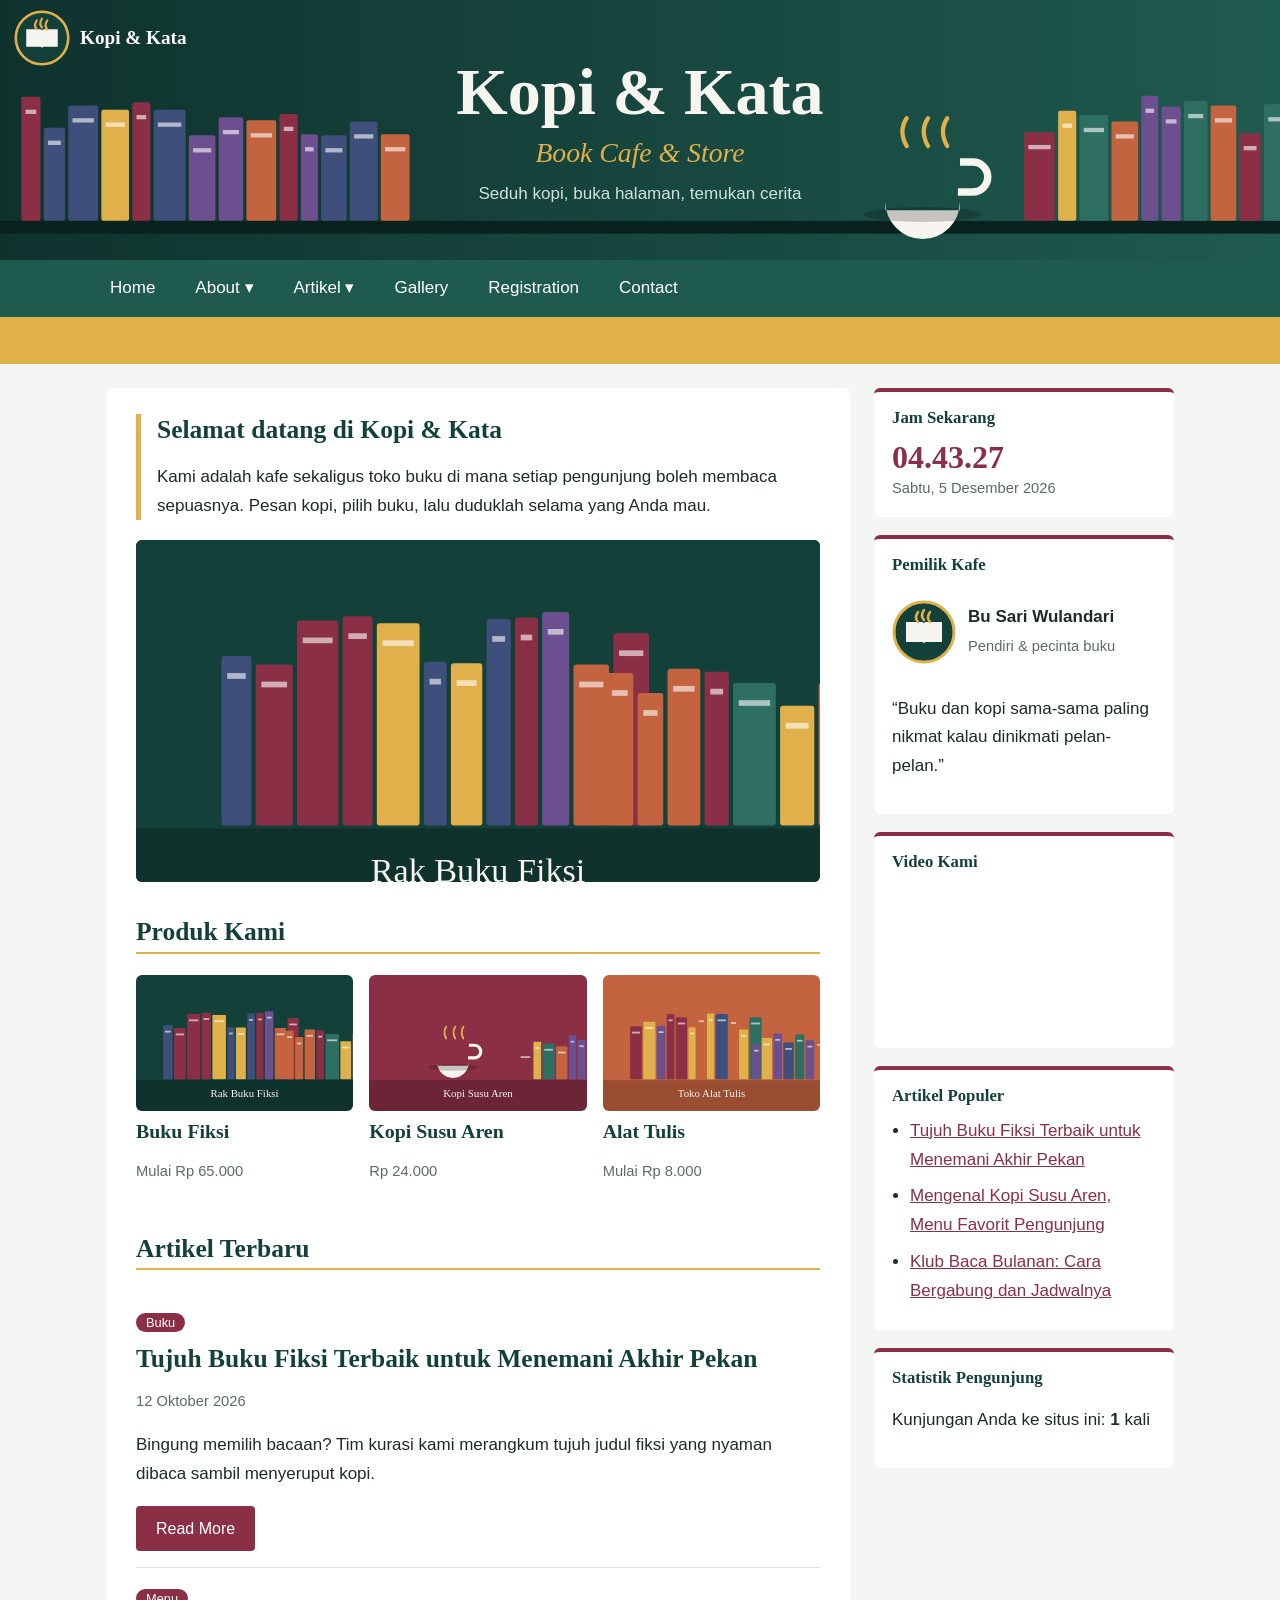
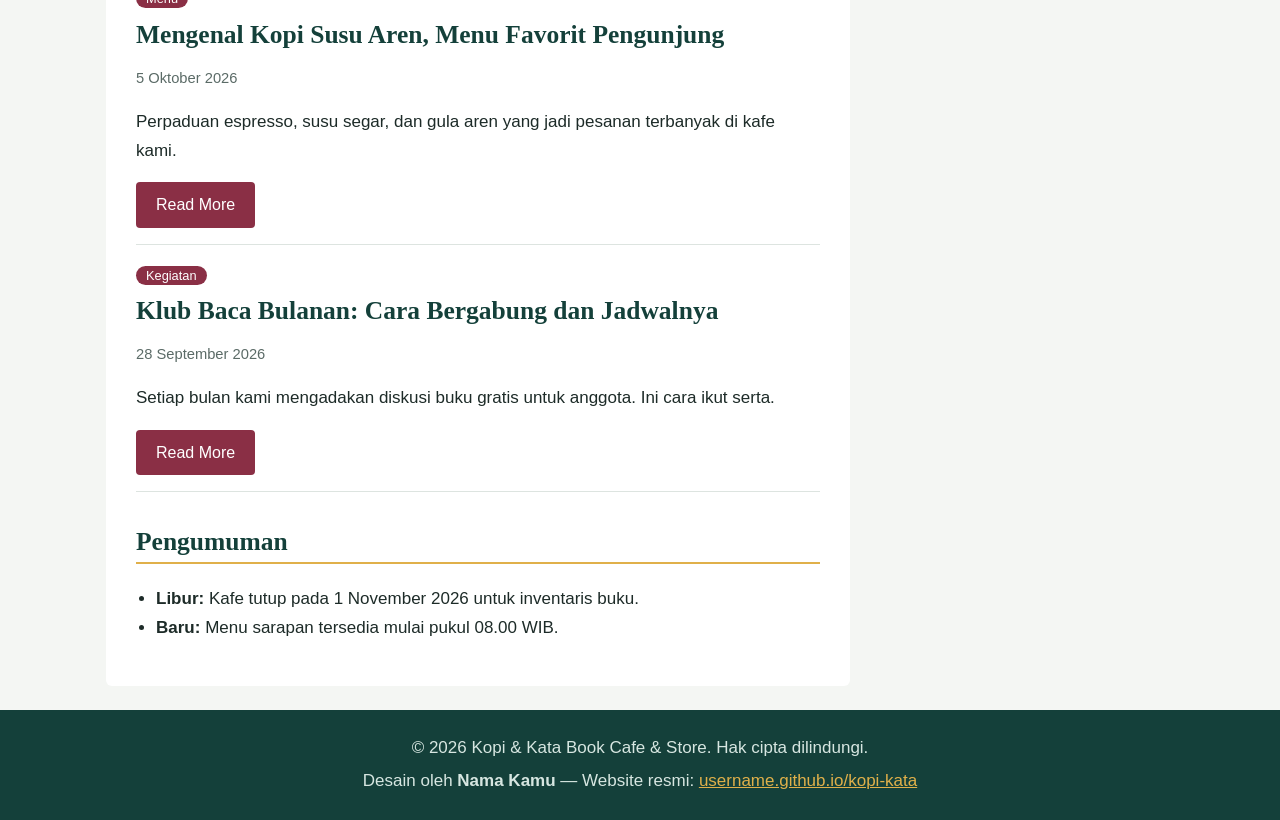
<file: index.html>
<!DOCTYPE html>
<html lang="id"><head><meta charset="UTF-8"><meta name="viewport" content="width=device-width, initial-scale=1">
<title>Home | Kopi &amp; Kata Book Cafe</title><meta name="description" content="Kopi &amp; Kata Book Cafe and Store: kafe, toko buku, dan klub baca.">
<link rel="icon" type="image/svg+xml" href="images/favicon.svg"><link rel="stylesheet" href="style.css"></head>
<body>
<header class="header"><a href="index.html" class="brand"><img src="images/logo.svg" alt="Logo Kopi &amp; Kata" width="56" height="56"><span>Kopi &amp; Kata</span></a>
<img class="banner" src="images/header.svg" alt="Kopi &amp; Kata Book Cafe and Store" width="1200" height="260"></header>
<nav class="nav" id="nav"><button class="burger" id="burger" aria-label="Buka menu">&#9776; Menu</button>
<ul id="menu">
<li><a href="index.html">Home</a></li>
<li class="dd"><a href="about.html">About &#9662;</a><ul class="sub">
<li><a href="about.html#profil">Profil</a></li><li><a href="about.html#sejarah">Sejarah</a></li><li><a href="about.html#visimisi">Visi &amp; Misi</a></li><li><a href="about.html#tujuan">Tujuan</a></li><li><a href="about.html#struktur">Struktur Organisasi</a></li></ul></li>
<li class="dd"><a href="index.html#artikel">Artikel &#9662;</a><ul class="sub">
<li><a href="artikel-1.html">Tujuh Buku Fiksi Terbaik untuk M...</a></li><li><a href="artikel-2.html">Mengenal Kopi Susu Aren, Menu Fa...</a></li><li><a href="artikel-3.html">Klub Baca Bulanan: Cara Bergabun...</a></li></ul></li>
<li><a href="gallery.html">Gallery</a></li>
<li><a href="registration.html">Registration</a></li>
<li><a href="contact.html">Contact</a></li>
</ul></nav>
<div class="ticker"><div class="track">&#128214; Klub Baca Sabtu ini pukul 15.00 &nbsp;&bull;&nbsp; Diskon 10% buku baru untuk anggota &nbsp;&bull;&nbsp; Kopi Susu Aren buy 1 get 1 setiap Jumat &nbsp;&bull;&nbsp; Pendaftaran anggota dibuka! &nbsp;&bull;&nbsp;</div></div>
<div class="layout"><main class="main"><section class="intro"><h1>Selamat datang di Kopi &amp; Kata</h1><p>Kami adalah kafe sekaligus toko buku di mana setiap pengunjung boleh membaca sepuasnya. Pesan kopi, pilih buku, lalu duduklah selama yang Anda mau.</p></section>
<div class="slider" id="slider"><img src="images/g1.svg" alt="Rak Buku Fiksi" width="480" height="300" class="slide on"><img src="images/g2.svg" alt="Kopi Susu Aren" width="480" height="300" class="slide"><img src="images/g3.svg" alt="Sudut Baca Santai" width="480" height="300" class="slide"><img src="images/g4.svg" alt="Bedah Buku Bulanan" width="480" height="300" class="slide"></div>
<h2 class="sec">Produk Kami</h2><div class="prods"><div class="prod"><img src="images/g1.svg" alt="Rak buku fiksi" width="480" height="300" loading="lazy"><h3>Buku Fiksi</h3><p class="muted">Mulai Rp 65.000</p></div><div class="prod"><img src="images/g2.svg" alt="Kopi susu aren" width="480" height="300" loading="lazy"><h3>Kopi Susu Aren</h3><p class="muted">Rp 24.000</p></div><div class="prod"><img src="images/g6.svg" alt="Toko alat tulis" width="480" height="300" loading="lazy"><h3>Alat Tulis</h3><p class="muted">Mulai Rp 8.000</p></div></div>
<h2 class="sec" id="artikel">Artikel Terbaru</h2><article class="post"><span class="tag">Buku</span><h2><a href="artikel-1.html">Tujuh Buku Fiksi Terbaik untuk Menemani Akhir Pekan</a></h2><p class="muted">12 Oktober 2026</p><p>Bingung memilih bacaan? Tim kurasi kami merangkum tujuh judul fiksi yang nyaman dibaca sambil menyeruput kopi.</p><a class="btn" href="artikel-1.html">Read More</a></article><article class="post"><span class="tag">Menu</span><h2><a href="artikel-2.html">Mengenal Kopi Susu Aren, Menu Favorit Pengunjung</a></h2><p class="muted">5 Oktober 2026</p><p>Perpaduan espresso, susu segar, dan gula aren yang jadi pesanan terbanyak di kafe kami.</p><a class="btn" href="artikel-2.html">Read More</a></article><article class="post"><span class="tag">Kegiatan</span><h2><a href="artikel-3.html">Klub Baca Bulanan: Cara Bergabung dan Jadwalnya</a></h2><p class="muted">28 September 2026</p><p>Setiap bulan kami mengadakan diskusi buku gratis untuk anggota. Ini cara ikut serta.</p><a class="btn" href="artikel-3.html">Read More</a></article>
<h2 class="sec">Pengumuman</h2><ul class="ann"><li><b>Libur:</b> Kafe tutup pada 1 November 2026 untuk inventaris buku.</li><li><b>Baru:</b> Menu sarapan tersedia mulai pukul 08.00 WIB.</li></ul></main><aside class="side">
<div class="widget"><h3>Jam Sekarang</h3><div id="clock" class="clock">00:00:00</div><div id="date" class="muted"></div></div>
<div class="widget"><h3>Pemilik Kafe</h3><div class="owner"><img src="images/logo.svg" alt="Foto pemilik" width="64" height="64"><p><b>Bu Sari Wulandari</b><br><span class="muted">Pendiri &amp; pecinta buku</span></p></div><p>&ldquo;Buku dan kopi sama-sama paling nikmat kalau dinikmati pelan-pelan.&rdquo;</p></div>
<div class="widget"><h3>Video Kami</h3><div class="video"><iframe src="https://www.youtube.com/embed/M7lc1UVf-VE" title="Video kafe" loading="lazy" allowfullscreen></iframe></div></div>
<div class="widget"><h3>Artikel Populer</h3><ul class="plist"><li><a href="artikel-1.html">Tujuh Buku Fiksi Terbaik untuk Menemani Akhir Pekan</a></li><li><a href="artikel-2.html">Mengenal Kopi Susu Aren, Menu Favorit Pengunjung</a></li><li><a href="artikel-3.html">Klub Baca Bulanan: Cara Bergabung dan Jadwalnya</a></li></ul></div>
<div class="widget"><h3>Statistik Pengunjung</h3><p>Kunjungan Anda ke situs ini: <b id="visit">1</b> kali</p></div>
</aside></div>
<footer class="footer"><p>&copy; <span id="year">2026</span> Kopi &amp; Kata Book Cafe &amp; Store. Hak cipta dilindungi.</p>
<p>Desain oleh <b>Nama Kamu</b> &mdash; Website resmi: <a href="https://username.github.io/kopi-kata/">username.github.io/kopi-kata</a></p></footer>
<script src="script.js"></script></body></html>
</file>
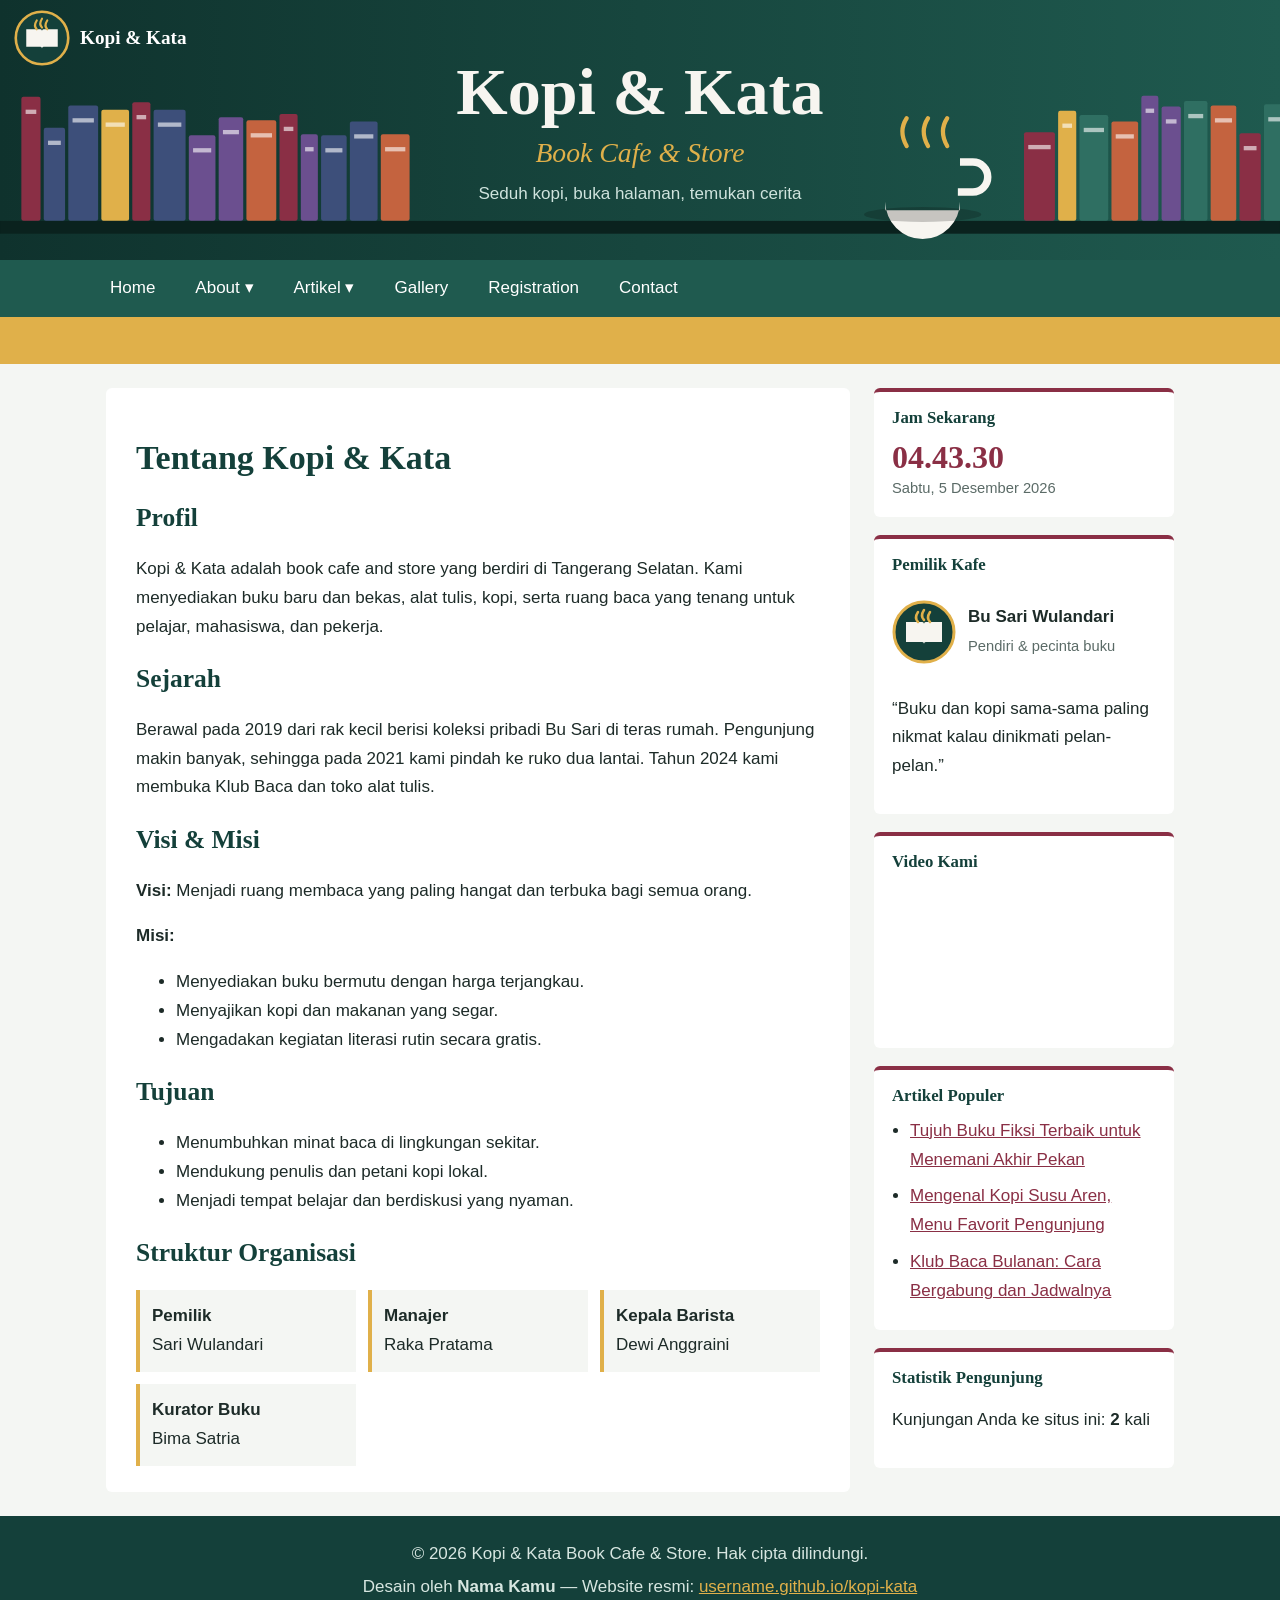
<file: about.html>
<!DOCTYPE html>
<html lang="id"><head><meta charset="UTF-8"><meta name="viewport" content="width=device-width, initial-scale=1">
<title>About | Kopi &amp; Kata Book Cafe</title><meta name="description" content="Kopi &amp; Kata Book Cafe and Store: kafe, toko buku, dan klub baca.">
<link rel="icon" type="image/svg+xml" href="images/favicon.svg"><link rel="stylesheet" href="style.css"></head>
<body>
<header class="header"><a href="index.html" class="brand"><img src="images/logo.svg" alt="Logo Kopi &amp; Kata" width="56" height="56"><span>Kopi &amp; Kata</span></a>
<img class="banner" src="images/header.svg" alt="Kopi &amp; Kata Book Cafe and Store" width="1200" height="260"></header>
<nav class="nav" id="nav"><button class="burger" id="burger" aria-label="Buka menu">&#9776; Menu</button>
<ul id="menu">
<li><a href="index.html">Home</a></li>
<li class="dd"><a href="about.html">About &#9662;</a><ul class="sub">
<li><a href="about.html#profil">Profil</a></li><li><a href="about.html#sejarah">Sejarah</a></li><li><a href="about.html#visimisi">Visi &amp; Misi</a></li><li><a href="about.html#tujuan">Tujuan</a></li><li><a href="about.html#struktur">Struktur Organisasi</a></li></ul></li>
<li class="dd"><a href="index.html#artikel">Artikel &#9662;</a><ul class="sub">
<li><a href="artikel-1.html">Tujuh Buku Fiksi Terbaik untuk M...</a></li><li><a href="artikel-2.html">Mengenal Kopi Susu Aren, Menu Fa...</a></li><li><a href="artikel-3.html">Klub Baca Bulanan: Cara Bergabun...</a></li></ul></li>
<li><a href="gallery.html">Gallery</a></li>
<li><a href="registration.html">Registration</a></li>
<li><a href="contact.html">Contact</a></li>
</ul></nav>
<div class="ticker"><div class="track">&#128214; Klub Baca Sabtu ini pukul 15.00 &nbsp;&bull;&nbsp; Diskon 10% buku baru untuk anggota &nbsp;&bull;&nbsp; Kopi Susu Aren buy 1 get 1 setiap Jumat &nbsp;&bull;&nbsp; Pendaftaran anggota dibuka! &nbsp;&bull;&nbsp;</div></div>
<div class="layout"><main class="main"><h1>Tentang Kopi &amp; Kata</h1>
<section id="profil"><h2>Profil</h2><p>Kopi &amp; Kata adalah book cafe and store yang berdiri di Tangerang Selatan. Kami menyediakan buku baru dan bekas, alat tulis, kopi, serta ruang baca yang tenang untuk pelajar, mahasiswa, dan pekerja.</p></section>
<section id="sejarah"><h2>Sejarah</h2><p>Berawal pada 2019 dari rak kecil berisi koleksi pribadi Bu Sari di teras rumah. Pengunjung makin banyak, sehingga pada 2021 kami pindah ke ruko dua lantai. Tahun 2024 kami membuka Klub Baca dan toko alat tulis.</p></section>
<section id="visimisi"><h2>Visi &amp; Misi</h2><p><b>Visi:</b> Menjadi ruang membaca yang paling hangat dan terbuka bagi semua orang.</p><p><b>Misi:</b></p><ul><li>Menyediakan buku bermutu dengan harga terjangkau.</li><li>Menyajikan kopi dan makanan yang segar.</li><li>Mengadakan kegiatan literasi rutin secara gratis.</li></ul></section>
<section id="tujuan"><h2>Tujuan</h2><ul><li>Menumbuhkan minat baca di lingkungan sekitar.</li><li>Mendukung penulis dan petani kopi lokal.</li><li>Menjadi tempat belajar dan berdiskusi yang nyaman.</li></ul></section>
<section id="struktur"><h2>Struktur Organisasi</h2><div class="orgs"><div class="org"><b>Pemilik</b><br>Sari Wulandari</div><div class="org"><b>Manajer</b><br>Raka Pratama</div><div class="org"><b>Kepala Barista</b><br>Dewi Anggraini</div><div class="org"><b>Kurator Buku</b><br>Bima Satria</div></div></section></main><aside class="side">
<div class="widget"><h3>Jam Sekarang</h3><div id="clock" class="clock">00:00:00</div><div id="date" class="muted"></div></div>
<div class="widget"><h3>Pemilik Kafe</h3><div class="owner"><img src="images/logo.svg" alt="Foto pemilik" width="64" height="64"><p><b>Bu Sari Wulandari</b><br><span class="muted">Pendiri &amp; pecinta buku</span></p></div><p>&ldquo;Buku dan kopi sama-sama paling nikmat kalau dinikmati pelan-pelan.&rdquo;</p></div>
<div class="widget"><h3>Video Kami</h3><div class="video"><iframe src="https://www.youtube.com/embed/M7lc1UVf-VE" title="Video kafe" loading="lazy" allowfullscreen></iframe></div></div>
<div class="widget"><h3>Artikel Populer</h3><ul class="plist"><li><a href="artikel-1.html">Tujuh Buku Fiksi Terbaik untuk Menemani Akhir Pekan</a></li><li><a href="artikel-2.html">Mengenal Kopi Susu Aren, Menu Favorit Pengunjung</a></li><li><a href="artikel-3.html">Klub Baca Bulanan: Cara Bergabung dan Jadwalnya</a></li></ul></div>
<div class="widget"><h3>Statistik Pengunjung</h3><p>Kunjungan Anda ke situs ini: <b id="visit">1</b> kali</p></div>
</aside></div>
<footer class="footer"><p>&copy; <span id="year">2026</span> Kopi &amp; Kata Book Cafe &amp; Store. Hak cipta dilindungi.</p>
<p>Desain oleh <b>Nama Kamu</b> &mdash; Website resmi: <a href="https://username.github.io/kopi-kata/">username.github.io/kopi-kata</a></p></footer>
<script src="script.js"></script></body></html>
</file>
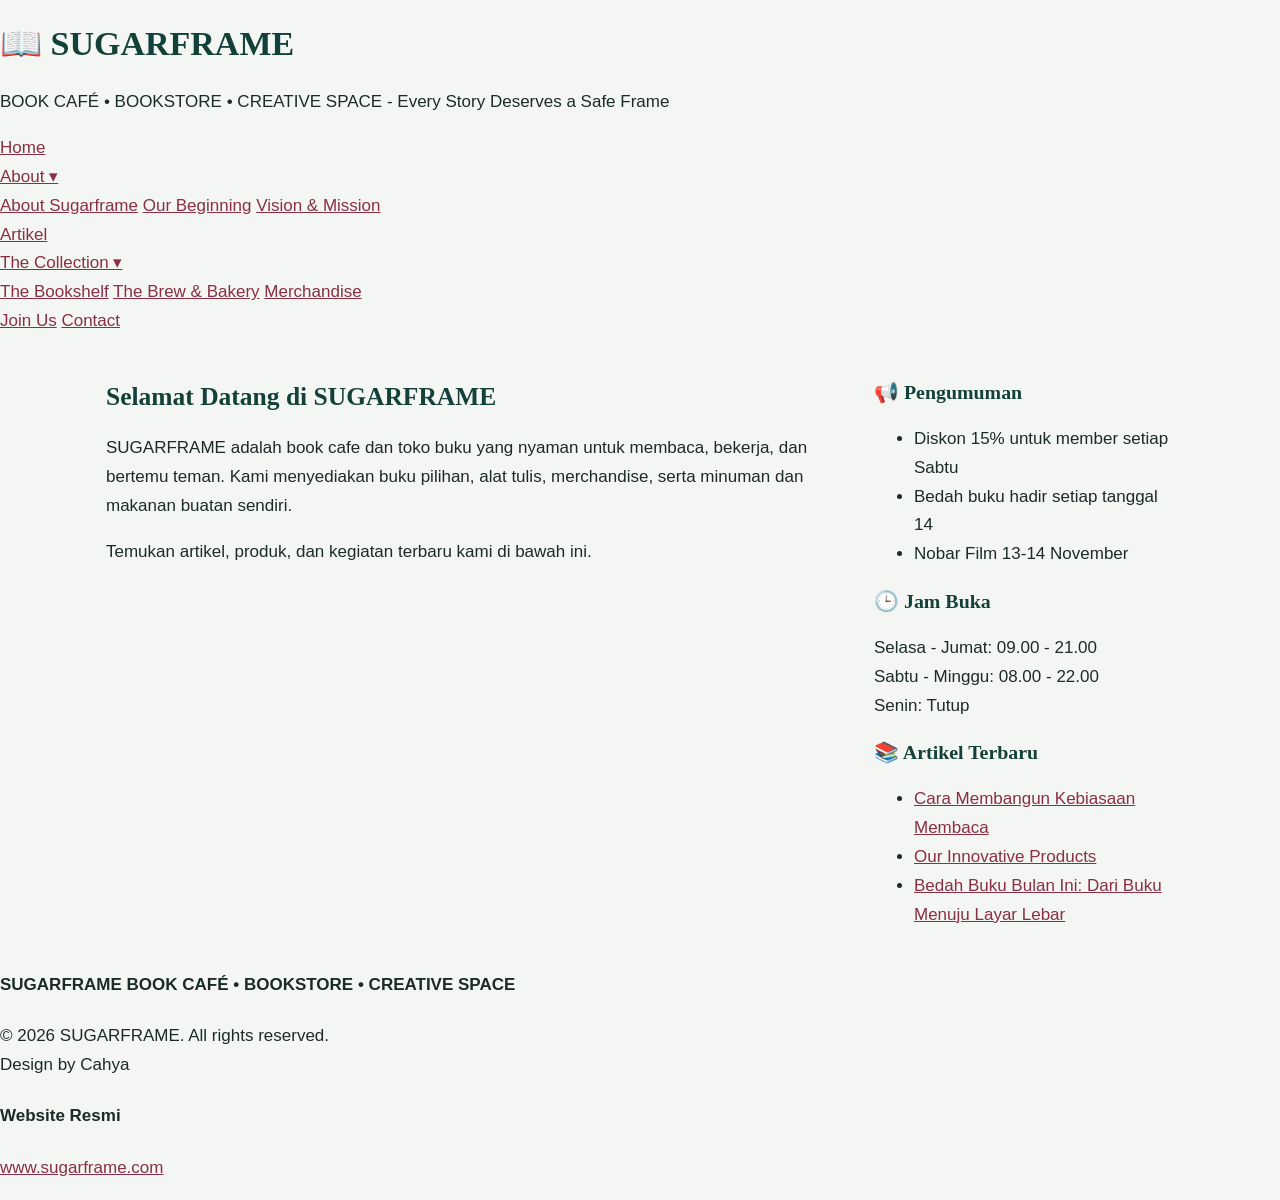
<file: artikel-1.html>
<!DOCTYPE html>
<html lang="en">
<head>
    <meta charset="UTF-8">
    <meta name="viewport" content="width=device-width, initial-scale=1.0">
    <title>Home</title>
    <link rel="stylesheet" href="style.css">

</head>
<body>
    <header>
        <div class="header-image">
            <h1>📖 SUGARFRAME</h1>
            <p>BOOK CAFÉ • BOOKSTORE • CREATIVE SPACE - Every Story Deserves a Safe Frame</p>
        </div>
        <nav class="nav-menu"> <!-- untuk membuat navigasi menu -->
            <a href="index.html">Home</a>
            <div class="dropdown"> <!-- membuat menu dropdown About -->
                <a href="about.html">About ▾</a>
                <div class="dropdown-content">
                    <a href="about.html#profil">About Sugarframe</a>
                    <a href="about.html#sejarah">Our Beginning</a>
                    <a href="about.html#tujuan">Vision & Mission</a>
                </div>
            </div>

            <a href="artikel.html">Artikel</a>

            <div class="dropdown"> <!-- membuat menu dropdown Produk -->
                <a href="produk.html">The Collection ▾</a>
                <div class="dropdown-content">
                    <a href="produk.html#buku">The Bookshelf</a>
                    <a href="produk.html#cafe">The Brew & Bakery</a>
                    <a href="produk.html#merchandise">Merchandise</a>
                </div>
            </div>

            <a href="registrasi.html">Join Us</a>

            <a href="kontak.html">Contact</a>
        </nav>
    </header>

    <div class="container">
        <div class="layout">
            <main class="main-body"> <!-- konten utama -->
                <div class="intro-box">
                    <h2>Selamat Datang di SUGARFRAME</h2>
                    <p>SUGARFRAME adalah book cafe dan toko buku yang nyaman untuk membaca, bekerja, dan bertemu teman. Kami menyediakan buku pilihan, alat tulis, merchandise, serta minuman dan makanan buatan sendiri.</p>
                    <p>Temukan artikel, produk, dan kegiatan terbaru kami di bawah ini.</p>
                </div>  
            </main>

            <aside class="sidebar"> 
            <div class="side-box">
                <h3>📢 Pengumuman</h3>
                <ul>
                    <li>Diskon 15% untuk member setiap Sabtu</li>
                    <li>Bedah buku hadir setiap tanggal 14</li>
                    <li>Nobar Film 13-14 November</li>
                </ul>
            </div>
            <div class="side-box">
                <h3>🕒 Jam Buka</h3>
                <p>Selasa - Jumat: 09.00 - 21.00<br>Sabtu - Minggu: 08.00 - 22.00<br>Senin: Tutup</p>
            </div>
            <div class="side-box">
                <h3>📚 Artikel Terbaru</h3>
                <ul>
                    <li><a href="artikel-1.html">Cara Membangun Kebiasaan Membaca</a></li>
                    <li><a href="artikel-2.html">Our Innovative Products</a></li>
                    <li><a href="artikel-3.html">Bedah Buku Bulan Ini: Dari Buku Menuju Layar Lebar</a></li>
                </ul>
            </div>
        </aside>
        </div>
    </div>

    <footer>
        <div class="footer-container">
            <div class="footer-left">
                <h4>SUGARFRAME BOOK CAFÉ • BOOKSTORE • CREATIVE SPACE</h4>
                <p>© 2026 SUGARFRAME. All rights reserved.<br>Design by Cahya</p>
            </div>
            <div class="footer-right">
                <h4>Website Resmi</h4>
                <p><a href="https://www.sugarframe.com">www.sugarframe.com</a></p>
            </div>
        </div>
    </footer>

    <script src="script.js"></script>
</body>
</html>
</file>
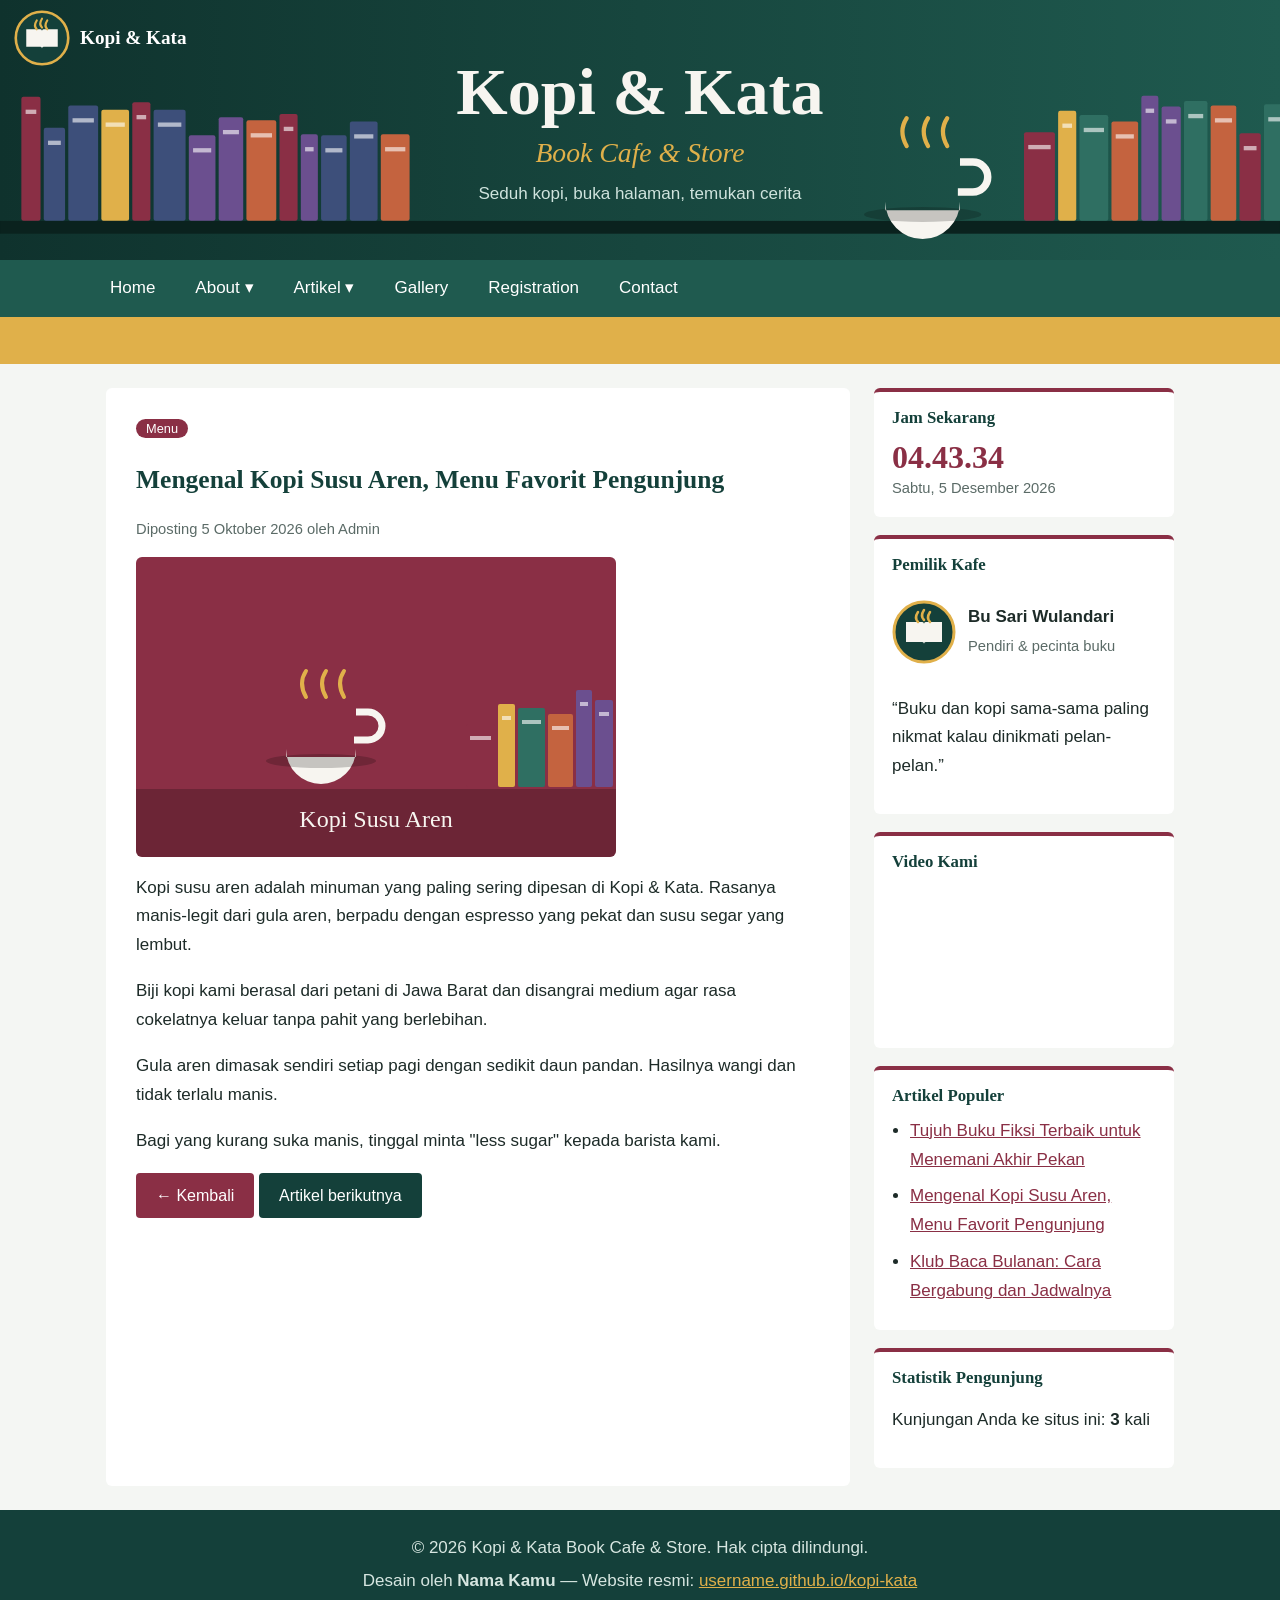
<file: artikel-2.html>
<!DOCTYPE html>
<html lang="id"><head><meta charset="UTF-8"><meta name="viewport" content="width=device-width, initial-scale=1">
<title>Mengenal Kopi Susu Aren, Menu Favorit Pengunjung | Kopi &amp; Kata Book Cafe</title><meta name="description" content="Kopi &amp; Kata Book Cafe and Store: kafe, toko buku, dan klub baca.">
<link rel="icon" type="image/svg+xml" href="images/favicon.svg"><link rel="stylesheet" href="style.css"></head>
<body>
<header class="header"><a href="index.html" class="brand"><img src="images/logo.svg" alt="Logo Kopi &amp; Kata" width="56" height="56"><span>Kopi &amp; Kata</span></a>
<img class="banner" src="images/header.svg" alt="Kopi &amp; Kata Book Cafe and Store" width="1200" height="260"></header>
<nav class="nav" id="nav"><button class="burger" id="burger" aria-label="Buka menu">&#9776; Menu</button>
<ul id="menu">
<li><a href="index.html">Home</a></li>
<li class="dd"><a href="about.html">About &#9662;</a><ul class="sub">
<li><a href="about.html#profil">Profil</a></li><li><a href="about.html#sejarah">Sejarah</a></li><li><a href="about.html#visimisi">Visi &amp; Misi</a></li><li><a href="about.html#tujuan">Tujuan</a></li><li><a href="about.html#struktur">Struktur Organisasi</a></li></ul></li>
<li class="dd"><a href="index.html#artikel">Artikel &#9662;</a><ul class="sub">
<li><a href="artikel-1.html">Tujuh Buku Fiksi Terbaik untuk M...</a></li><li><a href="artikel-2.html">Mengenal Kopi Susu Aren, Menu Fa...</a></li><li><a href="artikel-3.html">Klub Baca Bulanan: Cara Bergabun...</a></li></ul></li>
<li><a href="gallery.html">Gallery</a></li>
<li><a href="registration.html">Registration</a></li>
<li><a href="contact.html">Contact</a></li>
</ul></nav>
<div class="ticker"><div class="track">&#128214; Klub Baca Sabtu ini pukul 15.00 &nbsp;&bull;&nbsp; Diskon 10% buku baru untuk anggota &nbsp;&bull;&nbsp; Kopi Susu Aren buy 1 get 1 setiap Jumat &nbsp;&bull;&nbsp; Pendaftaran anggota dibuka! &nbsp;&bull;&nbsp;</div></div>
<div class="layout"><main class="main"><article class="full"><span class="tag">Menu</span><h1>Mengenal Kopi Susu Aren, Menu Favorit Pengunjung</h1><p class="muted">Diposting 5 Oktober 2026 oleh Admin</p><img class="hero" src="images/g2.svg" alt="Mengenal Kopi Susu Aren, Menu Favorit Pengunjung" width="480" height="300"><p>Kopi susu aren adalah minuman yang paling sering dipesan di Kopi &amp; Kata. Rasanya manis-legit dari gula aren, berpadu dengan espresso yang pekat dan susu segar yang lembut.</p><p>Biji kopi kami berasal dari petani di Jawa Barat dan disangrai medium agar rasa cokelatnya keluar tanpa pahit yang berlebihan.</p><p>Gula aren dimasak sendiri setiap pagi dengan sedikit daun pandan. Hasilnya wangi dan tidak terlalu manis.</p><p>Bagi yang kurang suka manis, tinggal minta "less sugar" kepada barista kami.</p><p><a class="btn" href="index.html#artikel">&larr; Kembali</a> <a class="btn alt" href="artikel-3.html">Artikel berikutnya</a></p></article></main><aside class="side">
<div class="widget"><h3>Jam Sekarang</h3><div id="clock" class="clock">00:00:00</div><div id="date" class="muted"></div></div>
<div class="widget"><h3>Pemilik Kafe</h3><div class="owner"><img src="images/logo.svg" alt="Foto pemilik" width="64" height="64"><p><b>Bu Sari Wulandari</b><br><span class="muted">Pendiri &amp; pecinta buku</span></p></div><p>&ldquo;Buku dan kopi sama-sama paling nikmat kalau dinikmati pelan-pelan.&rdquo;</p></div>
<div class="widget"><h3>Video Kami</h3><div class="video"><iframe src="https://www.youtube.com/embed/M7lc1UVf-VE" title="Video kafe" loading="lazy" allowfullscreen></iframe></div></div>
<div class="widget"><h3>Artikel Populer</h3><ul class="plist"><li><a href="artikel-1.html">Tujuh Buku Fiksi Terbaik untuk Menemani Akhir Pekan</a></li><li><a href="artikel-2.html">Mengenal Kopi Susu Aren, Menu Favorit Pengunjung</a></li><li><a href="artikel-3.html">Klub Baca Bulanan: Cara Bergabung dan Jadwalnya</a></li></ul></div>
<div class="widget"><h3>Statistik Pengunjung</h3><p>Kunjungan Anda ke situs ini: <b id="visit">1</b> kali</p></div>
</aside></div>
<footer class="footer"><p>&copy; <span id="year">2026</span> Kopi &amp; Kata Book Cafe &amp; Store. Hak cipta dilindungi.</p>
<p>Desain oleh <b>Nama Kamu</b> &mdash; Website resmi: <a href="https://username.github.io/kopi-kata/">username.github.io/kopi-kata</a></p></footer>
<script src="script.js"></script></body></html>
</file>
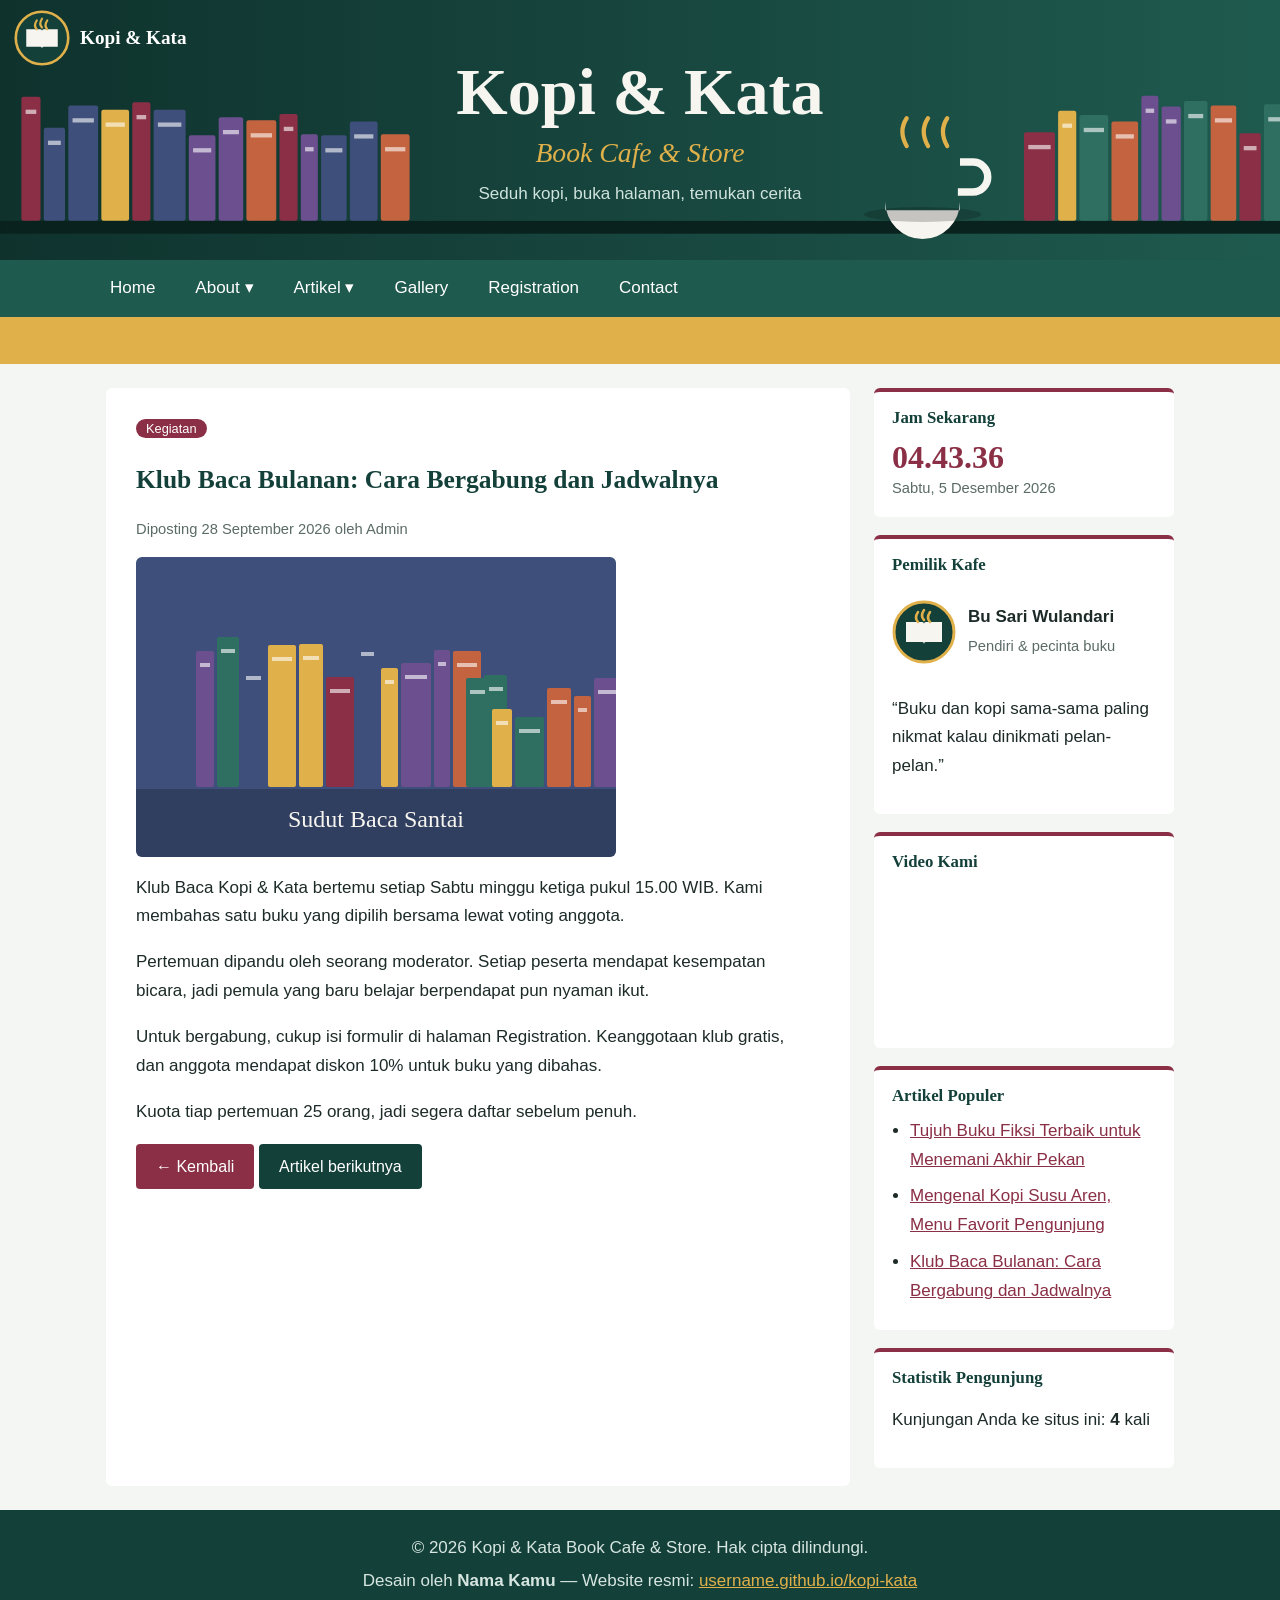
<file: artikel-3.html>
<!DOCTYPE html>
<html lang="id"><head><meta charset="UTF-8"><meta name="viewport" content="width=device-width, initial-scale=1">
<title>Klub Baca Bulanan: Cara Bergabung dan Jadwalnya | Kopi &amp; Kata Book Cafe</title><meta name="description" content="Kopi &amp; Kata Book Cafe and Store: kafe, toko buku, dan klub baca.">
<link rel="icon" type="image/svg+xml" href="images/favicon.svg"><link rel="stylesheet" href="style.css"></head>
<body>
<header class="header"><a href="index.html" class="brand"><img src="images/logo.svg" alt="Logo Kopi &amp; Kata" width="56" height="56"><span>Kopi &amp; Kata</span></a>
<img class="banner" src="images/header.svg" alt="Kopi &amp; Kata Book Cafe and Store" width="1200" height="260"></header>
<nav class="nav" id="nav"><button class="burger" id="burger" aria-label="Buka menu">&#9776; Menu</button>
<ul id="menu">
<li><a href="index.html">Home</a></li>
<li class="dd"><a href="about.html">About &#9662;</a><ul class="sub">
<li><a href="about.html#profil">Profil</a></li><li><a href="about.html#sejarah">Sejarah</a></li><li><a href="about.html#visimisi">Visi &amp; Misi</a></li><li><a href="about.html#tujuan">Tujuan</a></li><li><a href="about.html#struktur">Struktur Organisasi</a></li></ul></li>
<li class="dd"><a href="index.html#artikel">Artikel &#9662;</a><ul class="sub">
<li><a href="artikel-1.html">Tujuh Buku Fiksi Terbaik untuk M...</a></li><li><a href="artikel-2.html">Mengenal Kopi Susu Aren, Menu Fa...</a></li><li><a href="artikel-3.html">Klub Baca Bulanan: Cara Bergabun...</a></li></ul></li>
<li><a href="gallery.html">Gallery</a></li>
<li><a href="registration.html">Registration</a></li>
<li><a href="contact.html">Contact</a></li>
</ul></nav>
<div class="ticker"><div class="track">&#128214; Klub Baca Sabtu ini pukul 15.00 &nbsp;&bull;&nbsp; Diskon 10% buku baru untuk anggota &nbsp;&bull;&nbsp; Kopi Susu Aren buy 1 get 1 setiap Jumat &nbsp;&bull;&nbsp; Pendaftaran anggota dibuka! &nbsp;&bull;&nbsp;</div></div>
<div class="layout"><main class="main"><article class="full"><span class="tag">Kegiatan</span><h1>Klub Baca Bulanan: Cara Bergabung dan Jadwalnya</h1><p class="muted">Diposting 28 September 2026 oleh Admin</p><img class="hero" src="images/g3.svg" alt="Klub Baca Bulanan: Cara Bergabung dan Jadwalnya" width="480" height="300"><p>Klub Baca Kopi &amp; Kata bertemu setiap Sabtu minggu ketiga pukul 15.00 WIB. Kami membahas satu buku yang dipilih bersama lewat voting anggota.</p><p>Pertemuan dipandu oleh seorang moderator. Setiap peserta mendapat kesempatan bicara, jadi pemula yang baru belajar berpendapat pun nyaman ikut.</p><p>Untuk bergabung, cukup isi formulir di halaman Registration. Keanggotaan klub gratis, dan anggota mendapat diskon 10% untuk buku yang dibahas.</p><p>Kuota tiap pertemuan 25 orang, jadi segera daftar sebelum penuh.</p><p><a class="btn" href="index.html#artikel">&larr; Kembali</a> <a class="btn alt" href="artikel-1.html">Artikel berikutnya</a></p></article></main><aside class="side">
<div class="widget"><h3>Jam Sekarang</h3><div id="clock" class="clock">00:00:00</div><div id="date" class="muted"></div></div>
<div class="widget"><h3>Pemilik Kafe</h3><div class="owner"><img src="images/logo.svg" alt="Foto pemilik" width="64" height="64"><p><b>Bu Sari Wulandari</b><br><span class="muted">Pendiri &amp; pecinta buku</span></p></div><p>&ldquo;Buku dan kopi sama-sama paling nikmat kalau dinikmati pelan-pelan.&rdquo;</p></div>
<div class="widget"><h3>Video Kami</h3><div class="video"><iframe src="https://www.youtube.com/embed/M7lc1UVf-VE" title="Video kafe" loading="lazy" allowfullscreen></iframe></div></div>
<div class="widget"><h3>Artikel Populer</h3><ul class="plist"><li><a href="artikel-1.html">Tujuh Buku Fiksi Terbaik untuk Menemani Akhir Pekan</a></li><li><a href="artikel-2.html">Mengenal Kopi Susu Aren, Menu Favorit Pengunjung</a></li><li><a href="artikel-3.html">Klub Baca Bulanan: Cara Bergabung dan Jadwalnya</a></li></ul></div>
<div class="widget"><h3>Statistik Pengunjung</h3><p>Kunjungan Anda ke situs ini: <b id="visit">1</b> kali</p></div>
</aside></div>
<footer class="footer"><p>&copy; <span id="year">2026</span> Kopi &amp; Kata Book Cafe &amp; Store. Hak cipta dilindungi.</p>
<p>Desain oleh <b>Nama Kamu</b> &mdash; Website resmi: <a href="https://username.github.io/kopi-kata/">username.github.io/kopi-kata</a></p></footer>
<script src="script.js"></script></body></html>
</file>
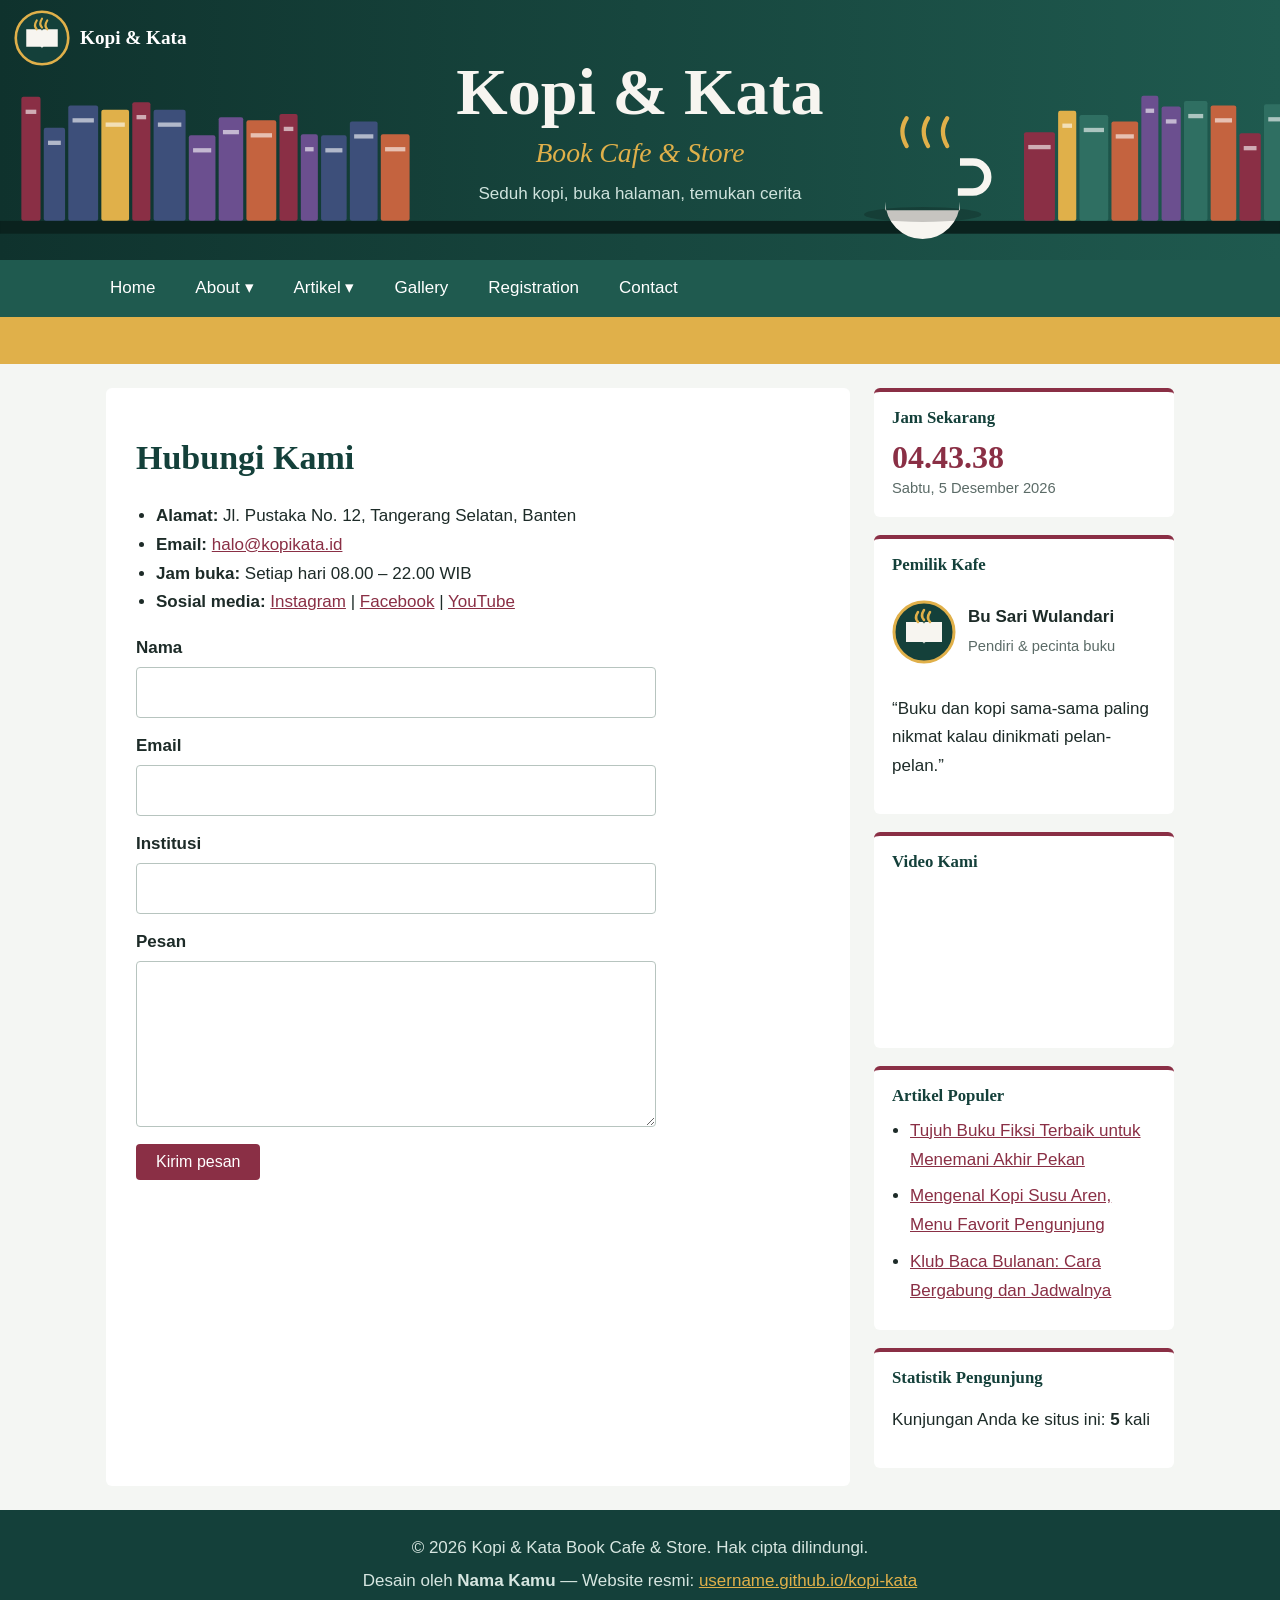
<file: contact.html>
<!DOCTYPE html>
<html lang="id"><head><meta charset="UTF-8"><meta name="viewport" content="width=device-width, initial-scale=1">
<title>Contact | Kopi &amp; Kata Book Cafe</title><meta name="description" content="Kopi &amp; Kata Book Cafe and Store: kafe, toko buku, dan klub baca.">
<link rel="icon" type="image/svg+xml" href="images/favicon.svg"><link rel="stylesheet" href="style.css"></head>
<body>
<header class="header"><a href="index.html" class="brand"><img src="images/logo.svg" alt="Logo Kopi &amp; Kata" width="56" height="56"><span>Kopi &amp; Kata</span></a>
<img class="banner" src="images/header.svg" alt="Kopi &amp; Kata Book Cafe and Store" width="1200" height="260"></header>
<nav class="nav" id="nav"><button class="burger" id="burger" aria-label="Buka menu">&#9776; Menu</button>
<ul id="menu">
<li><a href="index.html">Home</a></li>
<li class="dd"><a href="about.html">About &#9662;</a><ul class="sub">
<li><a href="about.html#profil">Profil</a></li><li><a href="about.html#sejarah">Sejarah</a></li><li><a href="about.html#visimisi">Visi &amp; Misi</a></li><li><a href="about.html#tujuan">Tujuan</a></li><li><a href="about.html#struktur">Struktur Organisasi</a></li></ul></li>
<li class="dd"><a href="index.html#artikel">Artikel &#9662;</a><ul class="sub">
<li><a href="artikel-1.html">Tujuh Buku Fiksi Terbaik untuk M...</a></li><li><a href="artikel-2.html">Mengenal Kopi Susu Aren, Menu Fa...</a></li><li><a href="artikel-3.html">Klub Baca Bulanan: Cara Bergabun...</a></li></ul></li>
<li><a href="gallery.html">Gallery</a></li>
<li><a href="registration.html">Registration</a></li>
<li><a href="contact.html">Contact</a></li>
</ul></nav>
<div class="ticker"><div class="track">&#128214; Klub Baca Sabtu ini pukul 15.00 &nbsp;&bull;&nbsp; Diskon 10% buku baru untuk anggota &nbsp;&bull;&nbsp; Kopi Susu Aren buy 1 get 1 setiap Jumat &nbsp;&bull;&nbsp; Pendaftaran anggota dibuka! &nbsp;&bull;&nbsp;</div></div>
<div class="layout"><main class="main"><h1>Hubungi Kami</h1>
<ul class="ann"><li><b>Alamat:</b> Jl. Pustaka No. 12, Tangerang Selatan, Banten</li><li><b>Email:</b> <a href="mailto:halo@kopikata.id">halo@kopikata.id</a></li><li><b>Jam buka:</b> Setiap hari 08.00 &ndash; 22.00 WIB</li><li><b>Sosial media:</b> <a href="https://instagram.com">Instagram</a> | <a href="https://facebook.com">Facebook</a> | <a href="https://youtube.com">YouTube</a></li></ul>
<form id="contactForm" class="form" novalidate>
<label>Nama<input type="text" name="nama" required></label>
<label>Email<input type="email" name="email" required></label>
<label>Institusi<input type="text" name="inst" required></label>
<label>Pesan<textarea name="pesan" rows="5" required></textarea></label>
<p class="msg" id="contactMsg" role="status"></p><button class="btn" type="submit">Kirim pesan</button></form></main><aside class="side">
<div class="widget"><h3>Jam Sekarang</h3><div id="clock" class="clock">00:00:00</div><div id="date" class="muted"></div></div>
<div class="widget"><h3>Pemilik Kafe</h3><div class="owner"><img src="images/logo.svg" alt="Foto pemilik" width="64" height="64"><p><b>Bu Sari Wulandari</b><br><span class="muted">Pendiri &amp; pecinta buku</span></p></div><p>&ldquo;Buku dan kopi sama-sama paling nikmat kalau dinikmati pelan-pelan.&rdquo;</p></div>
<div class="widget"><h3>Video Kami</h3><div class="video"><iframe src="https://www.youtube.com/embed/M7lc1UVf-VE" title="Video kafe" loading="lazy" allowfullscreen></iframe></div></div>
<div class="widget"><h3>Artikel Populer</h3><ul class="plist"><li><a href="artikel-1.html">Tujuh Buku Fiksi Terbaik untuk Menemani Akhir Pekan</a></li><li><a href="artikel-2.html">Mengenal Kopi Susu Aren, Menu Favorit Pengunjung</a></li><li><a href="artikel-3.html">Klub Baca Bulanan: Cara Bergabung dan Jadwalnya</a></li></ul></div>
<div class="widget"><h3>Statistik Pengunjung</h3><p>Kunjungan Anda ke situs ini: <b id="visit">1</b> kali</p></div>
</aside></div>
<footer class="footer"><p>&copy; <span id="year">2026</span> Kopi &amp; Kata Book Cafe &amp; Store. Hak cipta dilindungi.</p>
<p>Desain oleh <b>Nama Kamu</b> &mdash; Website resmi: <a href="https://username.github.io/kopi-kata/">username.github.io/kopi-kata</a></p></footer>
<script src="script.js"></script></body></html>
</file>
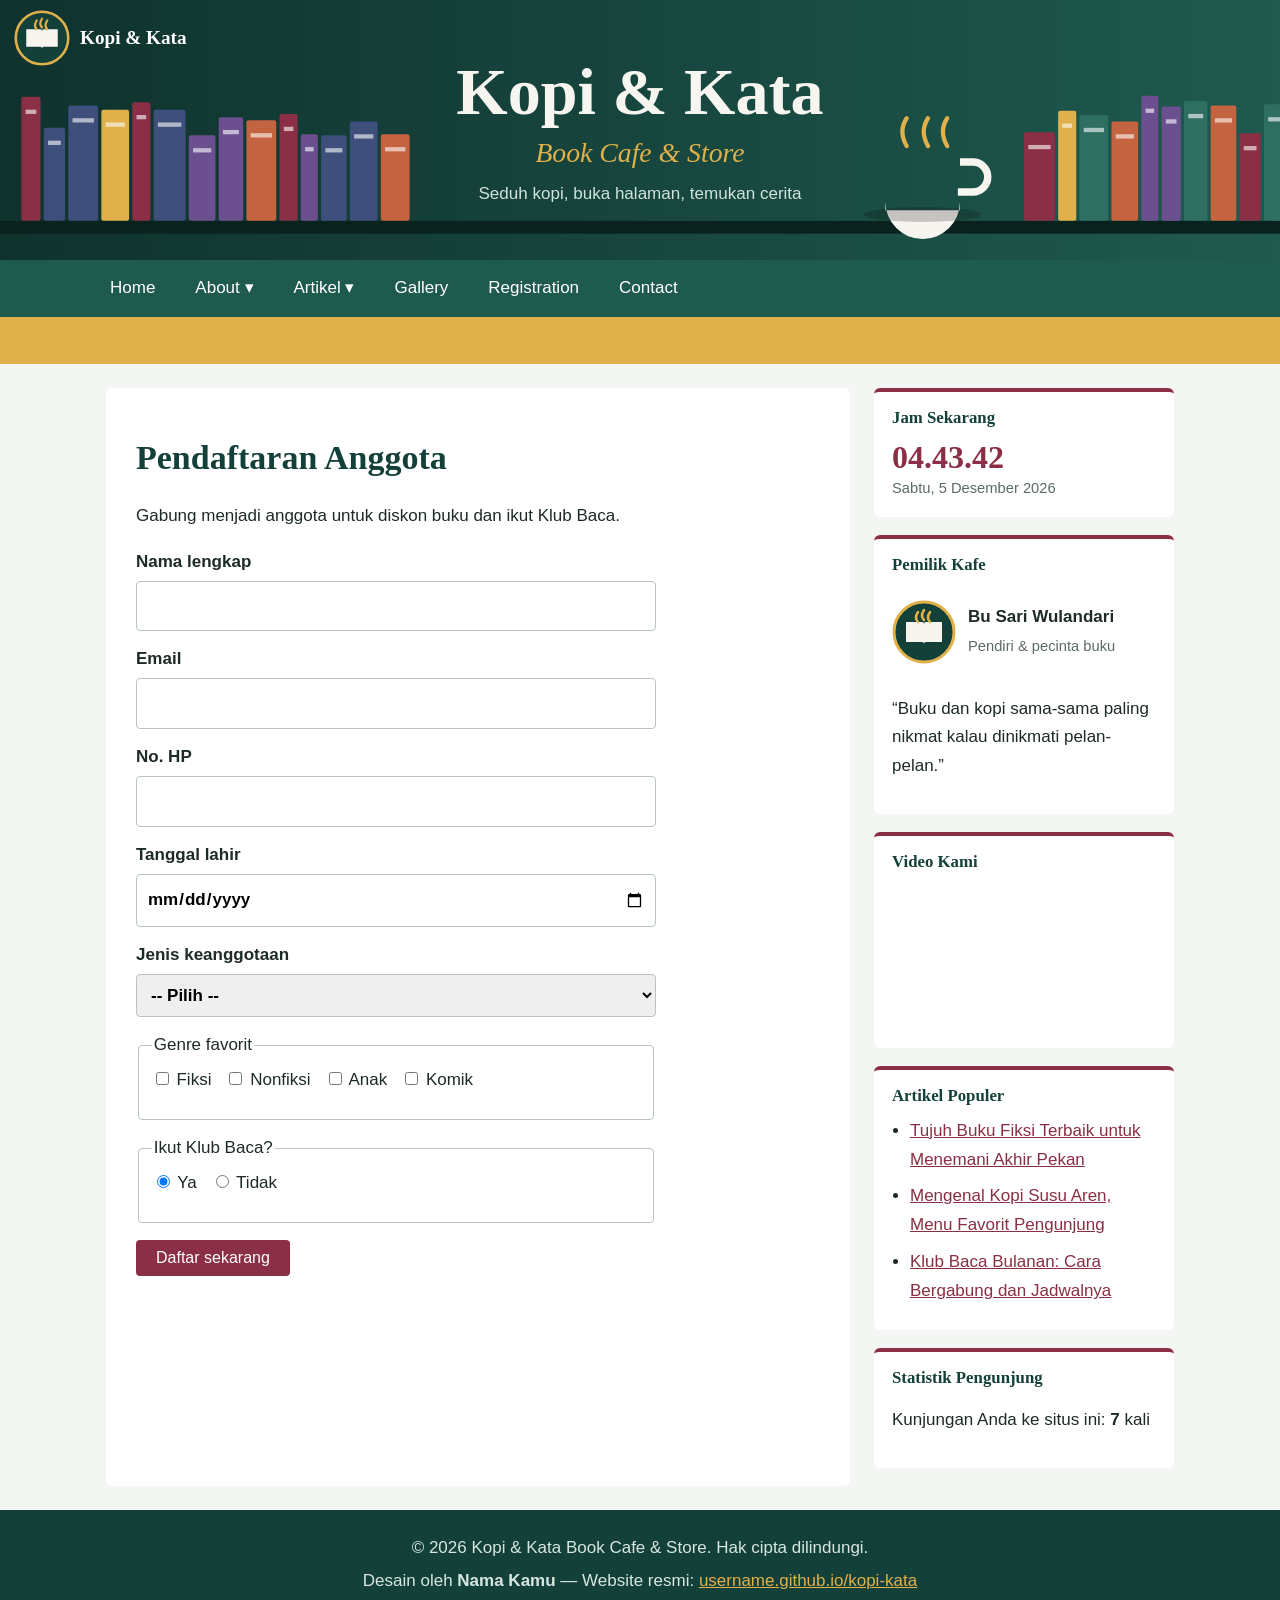
<file: registration.html>
<!DOCTYPE html>
<html lang="id"><head><meta charset="UTF-8"><meta name="viewport" content="width=device-width, initial-scale=1">
<title>Registration | Kopi &amp; Kata Book Cafe</title><meta name="description" content="Kopi &amp; Kata Book Cafe and Store: kafe, toko buku, dan klub baca.">
<link rel="icon" type="image/svg+xml" href="images/favicon.svg"><link rel="stylesheet" href="style.css"></head>
<body>
<header class="header"><a href="index.html" class="brand"><img src="images/logo.svg" alt="Logo Kopi &amp; Kata" width="56" height="56"><span>Kopi &amp; Kata</span></a>
<img class="banner" src="images/header.svg" alt="Kopi &amp; Kata Book Cafe and Store" width="1200" height="260"></header>
<nav class="nav" id="nav"><button class="burger" id="burger" aria-label="Buka menu">&#9776; Menu</button>
<ul id="menu">
<li><a href="index.html">Home</a></li>
<li class="dd"><a href="about.html">About &#9662;</a><ul class="sub">
<li><a href="about.html#profil">Profil</a></li><li><a href="about.html#sejarah">Sejarah</a></li><li><a href="about.html#visimisi">Visi &amp; Misi</a></li><li><a href="about.html#tujuan">Tujuan</a></li><li><a href="about.html#struktur">Struktur Organisasi</a></li></ul></li>
<li class="dd"><a href="index.html#artikel">Artikel &#9662;</a><ul class="sub">
<li><a href="artikel-1.html">Tujuh Buku Fiksi Terbaik untuk M...</a></li><li><a href="artikel-2.html">Mengenal Kopi Susu Aren, Menu Fa...</a></li><li><a href="artikel-3.html">Klub Baca Bulanan: Cara Bergabun...</a></li></ul></li>
<li><a href="gallery.html">Gallery</a></li>
<li><a href="registration.html">Registration</a></li>
<li><a href="contact.html">Contact</a></li>
</ul></nav>
<div class="ticker"><div class="track">&#128214; Klub Baca Sabtu ini pukul 15.00 &nbsp;&bull;&nbsp; Diskon 10% buku baru untuk anggota &nbsp;&bull;&nbsp; Kopi Susu Aren buy 1 get 1 setiap Jumat &nbsp;&bull;&nbsp; Pendaftaran anggota dibuka! &nbsp;&bull;&nbsp;</div></div>
<div class="layout"><main class="main"><h1>Pendaftaran Anggota</h1><p>Gabung menjadi anggota untuk diskon buku dan ikut Klub Baca.</p>
<form id="regForm" class="form" novalidate>
<label>Nama lengkap<input type="text" name="nama" required></label>
<label>Email<input type="email" name="email" required></label>
<label>No. HP<input type="tel" name="hp" required></label>
<label>Tanggal lahir<input type="date" name="lahir" required></label>
<label>Jenis keanggotaan<select name="tipe" required><option value="">-- Pilih --</option><option>Pelajar / Mahasiswa</option><option>Umum</option><option>Keluarga</option></select></label>
<fieldset><legend>Genre favorit</legend><label class="inl"><input type="checkbox"> Fiksi</label><label class="inl"><input type="checkbox"> Nonfiksi</label><label class="inl"><input type="checkbox"> Anak</label><label class="inl"><input type="checkbox"> Komik</label></fieldset>
<fieldset><legend>Ikut Klub Baca?</legend><label class="inl"><input type="radio" name="klub" checked> Ya</label><label class="inl"><input type="radio" name="klub"> Tidak</label></fieldset>
<p class="msg" id="regMsg" role="status"></p><button class="btn" type="submit">Daftar sekarang</button></form></main><aside class="side">
<div class="widget"><h3>Jam Sekarang</h3><div id="clock" class="clock">00:00:00</div><div id="date" class="muted"></div></div>
<div class="widget"><h3>Pemilik Kafe</h3><div class="owner"><img src="images/logo.svg" alt="Foto pemilik" width="64" height="64"><p><b>Bu Sari Wulandari</b><br><span class="muted">Pendiri &amp; pecinta buku</span></p></div><p>&ldquo;Buku dan kopi sama-sama paling nikmat kalau dinikmati pelan-pelan.&rdquo;</p></div>
<div class="widget"><h3>Video Kami</h3><div class="video"><iframe src="https://www.youtube.com/embed/M7lc1UVf-VE" title="Video kafe" loading="lazy" allowfullscreen></iframe></div></div>
<div class="widget"><h3>Artikel Populer</h3><ul class="plist"><li><a href="artikel-1.html">Tujuh Buku Fiksi Terbaik untuk Menemani Akhir Pekan</a></li><li><a href="artikel-2.html">Mengenal Kopi Susu Aren, Menu Favorit Pengunjung</a></li><li><a href="artikel-3.html">Klub Baca Bulanan: Cara Bergabung dan Jadwalnya</a></li></ul></div>
<div class="widget"><h3>Statistik Pengunjung</h3><p>Kunjungan Anda ke situs ini: <b id="visit">1</b> kali</p></div>
</aside></div>
<footer class="footer"><p>&copy; <span id="year">2026</span> Kopi &amp; Kata Book Cafe &amp; Store. Hak cipta dilindungi.</p>
<p>Desain oleh <b>Nama Kamu</b> &mdash; Website resmi: <a href="https://username.github.io/kopi-kata/">username.github.io/kopi-kata</a></p></footer>
<script src="script.js"></script></body></html>
</file>
<file: style.css>
/* ===== WARNA (ubah di sini saja) ===== */
:root{--hijau:#14403a;--hijau2:#1f5a4f;--emas:#e0b04a;--marun:#8a2f45;--bg:#f4f6f3;--kertas:#fff;--teks:#1d2b28;--abu:#5b6b67}
*{box-sizing:border-box}
body{margin:0;background:var(--bg);color:var(--teks);font:17px/1.7 "Segoe UI",Arial,sans-serif}
img{max-width:100%;height:auto;display:block}
a{color:var(--marun)}
h1,h2,h3{font-family:Georgia,serif;color:var(--hijau);line-height:1.25}
.muted{color:var(--abu);font-size:.92rem}
/* HEADER */
.header{position:relative;background:var(--hijau)}
.banner{width:100%;max-height:260px;object-fit:cover}
.brand{position:absolute;left:14px;top:10px;display:flex;align-items:center;gap:10px;color:#fff;text-decoration:none;font:bold 1.2rem Georgia,serif;z-index:2}
/* NAVIGASI */
.nav{background:var(--hijau2);border-bottom:4px solid var(--emas);position:relative;z-index:10}
.nav ul{list-style:none;margin:0;padding:0}
#menu{display:flex;max-width:1100px;margin:auto}
.nav a{display:block;color:#fff;text-decoration:none;padding:14px 20px}
.nav a:hover,.nav a:focus{background:var(--hijau);color:var(--emas)}
.dd{position:relative}
.sub{display:none;position:absolute;top:100%;left:0;min-width:230px;background:var(--hijau);box-shadow:0 8px 16px rgba(0,0,0,.25)}
.dd:hover .sub,.dd.open .sub{display:block}
.sub a{padding:11px 18px;font-size:.95rem}
.burger{display:none;width:100%;background:none;border:0;color:#fff;font-size:1.1rem;padding:14px;text-align:left;cursor:pointer}
/* TEKS BERJALAN */
.ticker{background:var(--emas);color:#2b2108;overflow:hidden;white-space:nowrap;font-weight:600;padding:7px 0}
.track{display:inline-block;padding-left:100%;animation:jalan 28s linear infinite}
.ticker:hover .track{animation-play-state:paused}
@keyframes jalan{to{transform:translateX(-100%)}}
/* LAYOUT */
.layout{display:grid;grid-template-columns:1fr 300px;gap:24px;max-width:1100px;margin:24px auto;padding:0 16px}
.layout.one{grid-template-columns:1fr}
.main{background:var(--kertas);padding:26px 30px;border-radius:6px}
.side .widget{background:var(--kertas);padding:16px 18px;margin-bottom:18px;border-radius:6px;border-top:4px solid var(--marun)}
.widget h3{margin:0 0 10px;font-size:1.05rem}
.clock{font:bold 2rem Georgia,serif;color:var(--marun)}
.owner{display:flex;gap:12px;align-items:center}
.video{position:relative;padding-top:56.25%}
.video iframe{position:absolute;inset:0;width:100%;height:100%;border:0}
.plist{padding-left:18px;margin:0}.plist li{margin-bottom:8px}
/* KONTEN */
.intro{border-left:5px solid var(--emas);padding-left:16px;margin-bottom:20px}
.intro h1{margin:0 0 6px}
.sec{border-bottom:2px solid var(--emas);padding-bottom:4px;margin-top:34px}
.slider{position:relative;aspect-ratio:16/8;overflow:hidden;border-radius:6px;background:var(--hijau)}
.slide{position:absolute;inset:0;width:100%;height:100%;object-fit:cover;opacity:0;transition:opacity 1s}
.slide.on{opacity:1}
.prods,.gal{display:grid;grid-template-columns:repeat(auto-fill,minmax(190px,1fr));gap:16px}
.prod img,.gal img{border-radius:6px}
.prod h3{margin:8px 0 0}
.post{padding:16px 0;border-bottom:1px solid #dde4e0}
.post h2{margin:6px 0 0}.post h2 a{text-decoration:none;color:var(--hijau)}.post h2 a:hover{color:var(--marun)}
.tag{background:var(--marun);color:#fff;font-size:.8rem;padding:2px 10px;border-radius:20px}
.btn{display:inline-block;background:var(--marun);color:#fff;text-decoration:none;border:0;padding:9px 20px;border-radius:4px;font-size:1rem;cursor:pointer}
.btn:hover{background:var(--hijau)}.btn.alt{background:var(--hijau)}
.full p{max-width:70ch}.hero{margin:14px 0;border-radius:6px}
.ann{padding-left:20px}
.orgs{display:grid;grid-template-columns:repeat(auto-fill,minmax(180px,1fr));gap:12px}
.org{background:var(--bg);border-left:4px solid var(--emas);padding:12px}
.gal figure{margin:0}.gal figcaption{text-align:center;font-size:.92rem;color:var(--abu)}
section[id]{scroll-margin-top:10px}
/* FORM */
.form{max-width:520px}
.form label{display:block;margin-bottom:14px;font-weight:600}
.form input[type=text],.form input[type=email],.form input[type=tel],.form input[type=date],.form select,.form textarea{display:block;width:100%;padding:10px;margin-top:4px;border:1px solid #b7c4bf;border-radius:4px;font:inherit}
.form input:focus,.form select:focus,.form textarea:focus{outline:3px solid var(--emas)}
.form .inl{display:inline-block;margin-right:14px;font-weight:400}
fieldset{border:1px solid #b7c4bf;border-radius:4px;margin-bottom:14px}
.err{border-color:#c0392b!important}
.msg{font-weight:600}.msg.bad{color:#c0392b}.msg.ok{color:#1e7b4a}
/* FOOTER */
.footer{background:var(--hijau);color:#d7e6e1;text-align:center;padding:20px 12px}
.footer p{margin:4px 0}.footer a{color:var(--emas)}
/* HP / TABLET */
@media(max-width:800px){
.layout{grid-template-columns:1fr}.main{padding:20px}
.burger{display:block}
#menu{display:none;flex-direction:column}#menu.show{display:flex}
.sub{position:static;box-shadow:none;background:#0f322d}
.dd:hover .sub{display:none}.dd.open .sub{display:block}
.brand span{display:none}
}
@media(prefers-reduced-motion:reduce){.track{animation:none}.slide{transition:none}}
</file>
